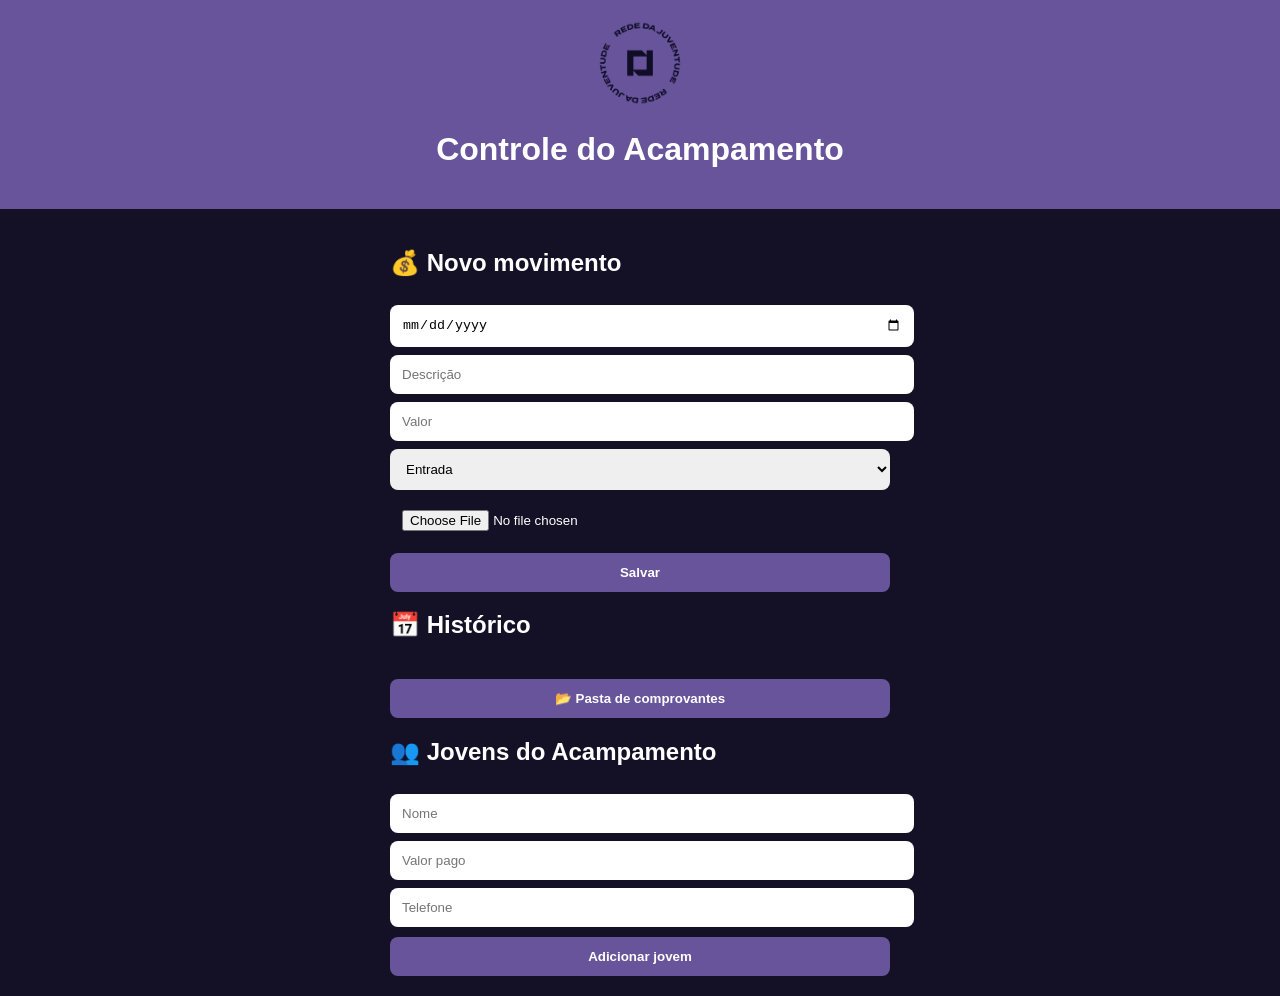
<file: controle de caixa/index.html>
<!DOCTYPE html>
<html lang="pt-br">

<head>

<meta charset="UTF-8">
<meta name="viewport" content="width=device-width, initial-scale=1.0">

<title>Controle do Acampamento</title>

<link rel="stylesheet" href="style.css">
<link rel="manifest" href="manifest.json">
<meta name="theme-color" content="#67549b">
</head>

<body>

<header>

<img src="logo.png" class="logo">

<h1>Controle do Acampamento</h1>

</header>

<div class="container">

<h2>💰 Novo movimento</h2>

<input type="date" id="data">
<input type="text" id="descricao" placeholder="Descrição">
<input type="number" id="valor" placeholder="Valor">

<select id="tipo">
<option value="entrada">Entrada</option>
<option value="saida">Saída</option>
</select>

<input type="file" id="comprovante">

<button onclick="salvar()">Salvar</button>


<h2>📅 Histórico</h2>

<div id="historico"></div>

<a href="comprovantes.html">
<button class="btnPasta">📂 Pasta de comprovantes</button>
</a>


<h2>👥 Jovens do Acampamento</h2>

<input type="text" id="nomeJovem" placeholder="Nome">
<input type="number" id="valorPago" placeholder="Valor pago">
<input type="text" id="telefone" placeholder="Telefone">

<button onclick="adicionarJovem()">Adicionar jovem</button>

<div id="listaJovens"></div>

</div>

<script src="script.js"></script>
<script>

if("serviceWorker" in navigator){

navigator.serviceWorker.register("service-worker.js")

}

</script>

</body>
</html>
</file>
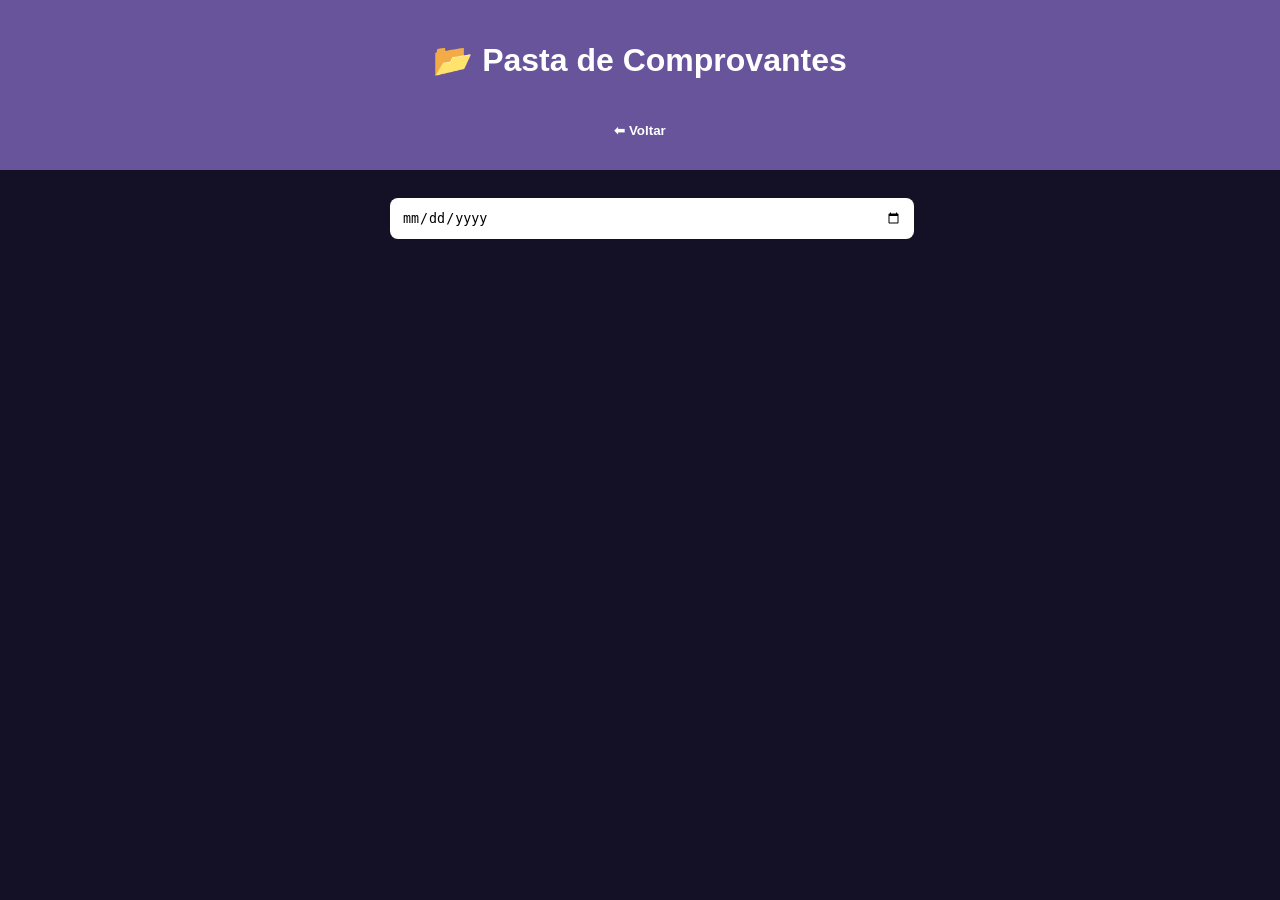
<file: controle de caixa/comprovantes.html>
<!DOCTYPE html>
<html lang="pt-br">

<head>

<meta charset="UTF-8">
<meta name="viewport" content="width=device-width, initial-scale=1.0">

<title>Comprovantes</title>

<link rel="stylesheet" href="style.css">

</head>

<body>

<header>

<h1>📂 Pasta de Comprovantes</h1>

<a href="index.html">
<button>⬅ Voltar</button>
</a>

</header>

<div class="container">

<input type="date" id="pesquisaData">

<div id="listaComprovantes"></div>

</div>

<script src="comprovantes.js"></script>

</body>
</html>
</file>
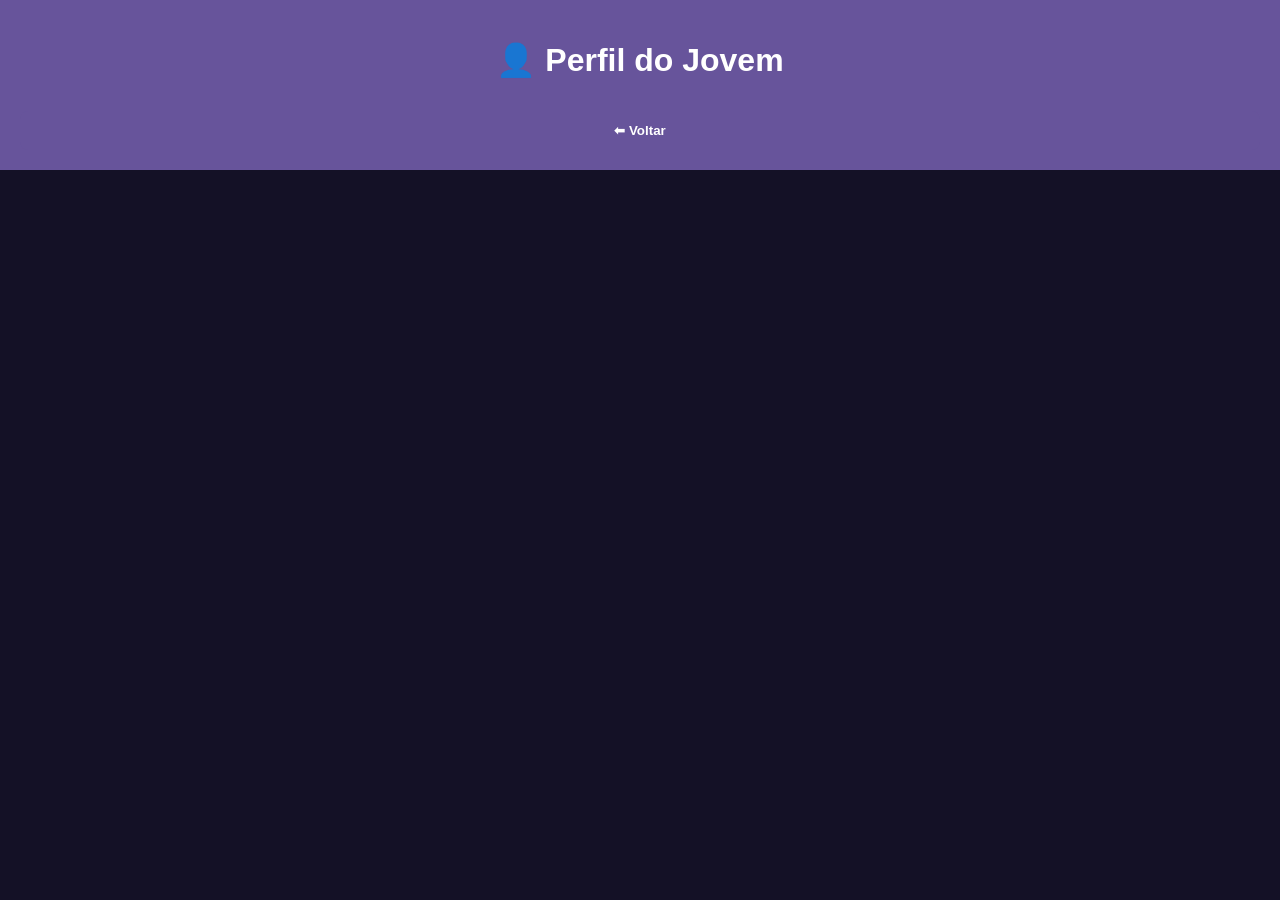
<file: controle de caixa/perfil.html>
<!DOCTYPE html>
<html lang="pt-br">

<head>

<meta charset="UTF-8">
<meta name="viewport" content="width=device-width, initial-scale=1.0">

<title>Perfil do Jovem</title>

<link rel="stylesheet" href="style.css">

</head>

<body>

<header>

<h1>👤 Perfil do Jovem</h1>

<a href="index.html">
<button>⬅ Voltar</button>
</a>

</header>

<div class="container">

<div id="perfil"></div>

</div>

<script src="perfil.js"></script>

</body>
</html>
</file>
<file: controle de caixa/style.css>
body{

font-family:Arial, Helvetica, sans-serif;
background:#141126;
color:white;
margin:0;

}

header{

background:#67549b;
padding:20px;
text-align:center;

}

.logo{

width:90px;

}

.container{

max-width:500px;
margin:auto;
padding:20px;

}

input,select{

width:100%;
padding:12px;
margin-top:8px;
border-radius:8px;
border:none;

}

button{

width:100%;
padding:12px;
margin-top:10px;
border-radius:8px;
border:none;
background:#67549b;
color:white;
font-weight:bold;
cursor:pointer;

}

#historico div{

background:#1f1a38;
padding:12px;
border-radius:10px;
margin-top:10px;

}

.cardJovem{

background:#1f1a38;
padding:12px;
border-radius:10px;
margin-top:10px;

}

.btnPasta{

margin-top:20px;

}

.arquivo{

background:#1f1a38;
padding:12px;
border-radius:10px;
margin-top:12px;

}

.fotoComprovante{

width:100%;
border-radius:8px;
margin-top:8px;

}

@media(max-width:600px){

.container{
padding:15px;
}

}
</file>
